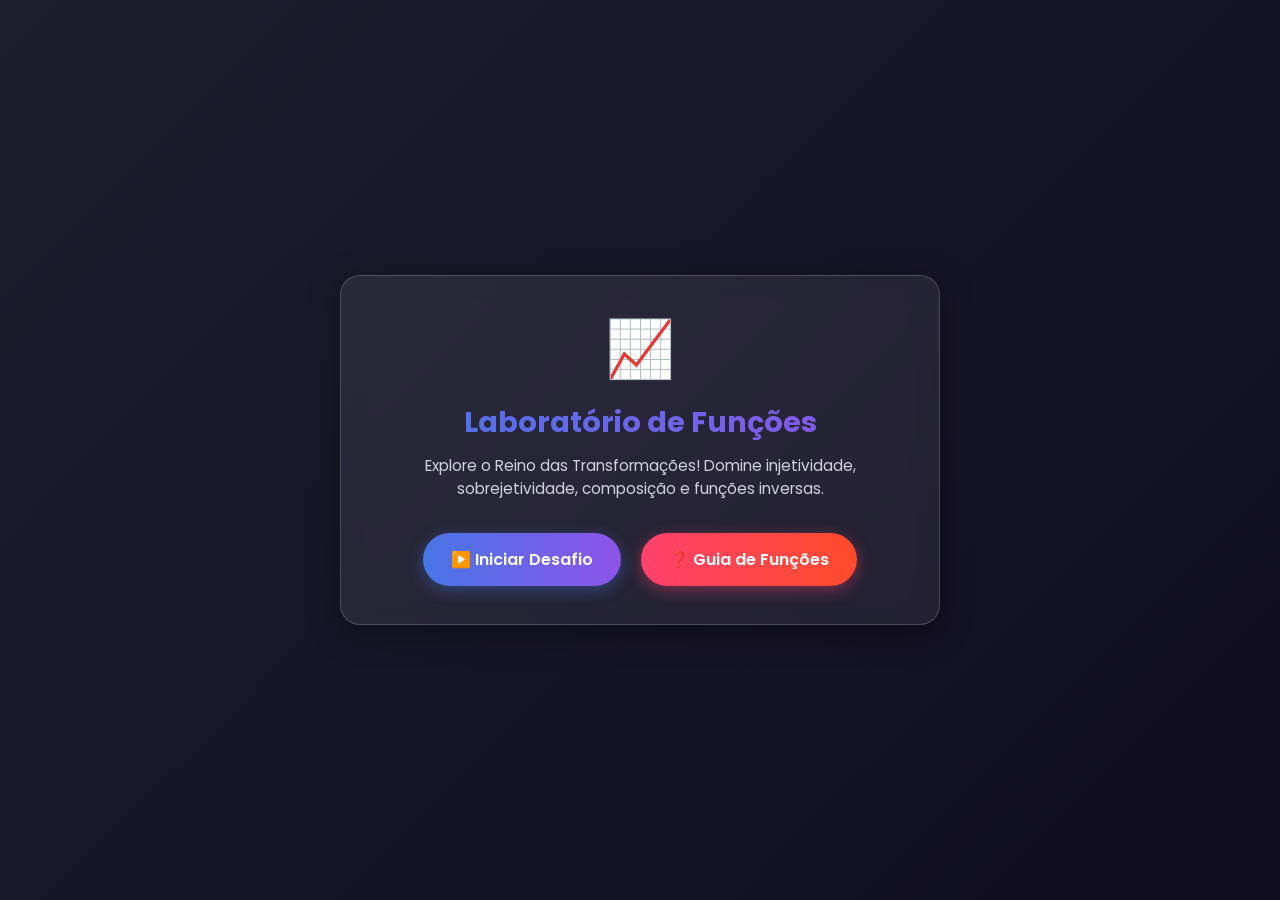
<file: index.html>
<!DOCTYPE html>
<html lang="pt-BR">
<head>
    <meta charset="UTF-8">
    <meta name="viewport" content="width=device-width, initial-scale=1.0">
    <title>Laboratório de Funções - Matemática para Computação</title>
    <link rel="stylesheet" href="style.css">
    <link href="https://fonts.googleapis.com/css2?family=Poppins:wght@400;600;700&display=swap" rel="stylesheet">
</head>
<body>
    <div class="main-card">
        <!-- Tela Inicial / Boas-Vindas -->
        <section id="screen-welcome" class="screen active">
            <div class="hero-header">
                <div class="icon-emoji">📈</div>
                <h1>Laboratório de Funções</h1>
            </div>
            <p class="subtitle">Explore o Reino das Transformações! Domine injetividade, sobrejetividade, composição e funções inversas.</p>
            <div class="button-group">
                <button id="btn-start" class="btn btn-primary" onclick="startGame()">▶️ Iniciar Desafio</button>
                <button id="btn-tutorial" class="btn btn-secondary" onclick="showTutorial()">❓ Guia de Funções</button>
            </div>
        </section>

        <!-- Modal de Tutorial / Guia de Funções -->
        <div id="modal-tutorial" class="modal hidden">
            <div class="modal-content">
                <h2>📊 Guia: Teoria de Funções</h2>
                <ul class="tutorial-list">
                    <li><strong>Injetora:</strong> Elementos distintos do domínio possuem imagens distintas.</li>
                    <li><strong>Sobrejetora:</strong> O conjunto imagem é igual ao contradomínio.</li>
                    <li><strong>Bijetora:</strong> Acumula as propriedades injetora e sobrejetora (admite inversa).</li>
                    <li><strong>Composição (f ∘ g):</strong> Aplicar uma função no resultado de outra: <code>f(g(x))</code>.</li>
                    <li><strong>Inversa (f⁻¹):</strong> Reverte o mapeamento original trocando domínio e imagem.</li>
                </ul>
                <button class="btn btn-secondary" onclick="closeTutorial()">Fechar Guia</button>
            </div>
        </div>

        <!-- Tela Principal do Jogo -->
        <section id="screen-game" class="screen">
            <div class="hud">
                <span id="question-tracker" class="badge">Questão 1 de 5</span>
                <span id="score-tracker" class="badge badge-score">Pontuação: 0</span>
            </div>

            <div class="quiz-box">
                <h3 id="question-title">Desafio #1</h3>
                <p id="question-text">Carregando enunciado...</p>
                
                <!-- Ícone Visual de Transformação -->
                <div class="venn-wrapper">
                    <div class="circle circle-a"><span>X</span></div>
                    <div class="circle circle-b"><span>Y</span></div>
                </div>

                <!-- Opções de Resposta (Embaralhadas) -->
                <div id="options-container" class="options-grid"></div>
            </div>
        </section>

        <!-- Modal de Feedback -->
        <div id="modal-feedback" class="modal hidden">
            <div class="modal-content text-center">
                <div id="feedback-icon" class="feedback-icon-large">🎉</div>
                <h2 id="feedback-title">Resultado</h2>
                <p id="feedback-message"></p>
                <div id="math-explanation" class="explanation-box"></div>
                <button id="btn-next" class="btn btn-primary" onclick="nextQuestion()">Próxima Questão ➔</button>
            </div>
        </div>

        <!-- Tela Final / Pontuação -->
        <section id="screen-end" class="screen">
            <div class="icon-emoji">🏆</div>
            <h2>Fim da Sessão!</h2>
            <p id="final-score-text" class="final-score"></p>
            <button class="btn btn-primary" onclick="restartGame()">🔄 Jogar Novamente</button>
        </section>
    </div>

    <script src="script.js"></script>
</body>
</html>
</file>
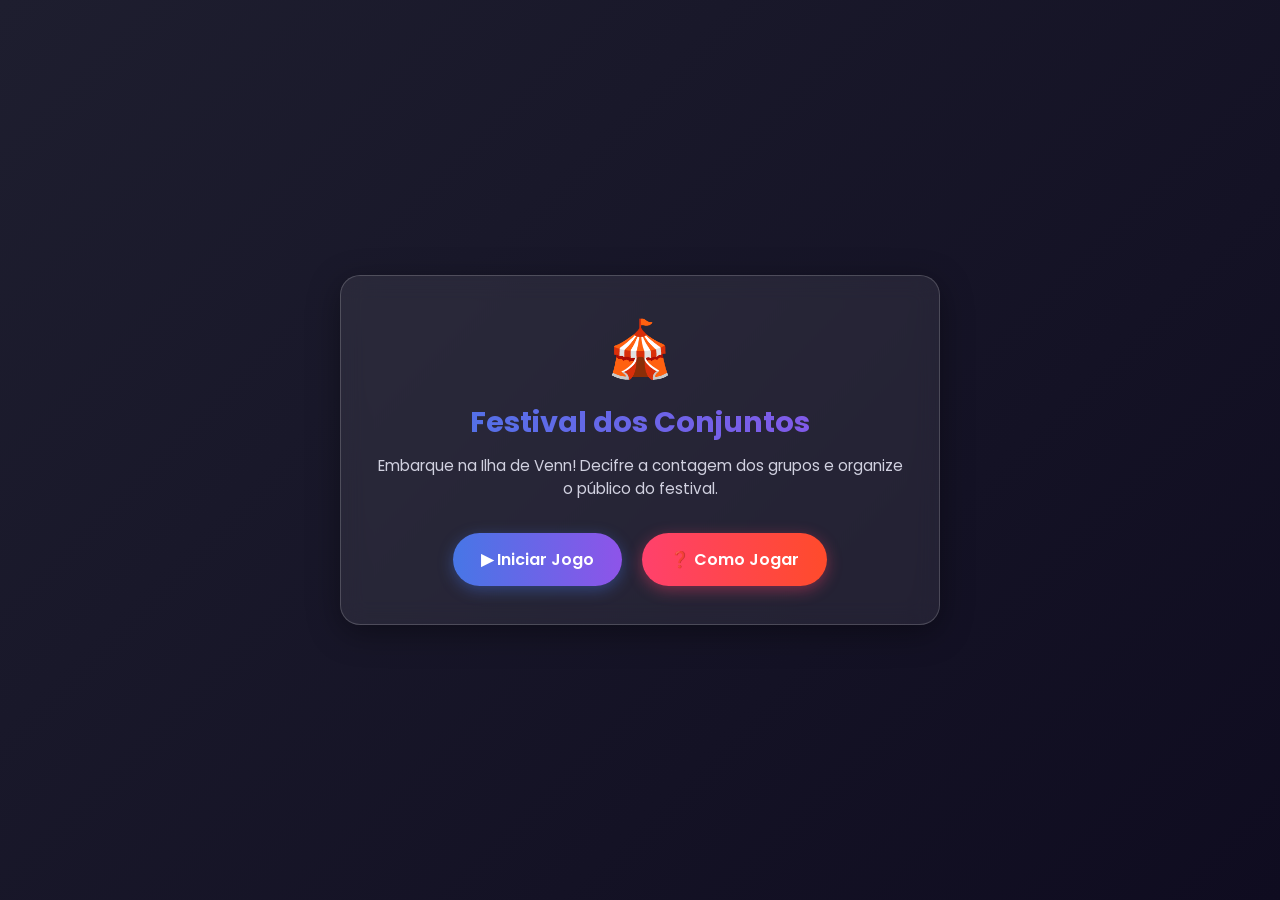
<file: index..html>
<!DOCTYPE html>
<html lang="pt-BR">
<head>
    <meta charset="UTF-8">
    <meta name="viewport" content="width=device-width, initial-scale=1.0">
    <title>Festival dos Conjuntos - Diagramas de Venn</title>
    <link rel="stylesheet" href="style.css">
    <link href="https://fonts.googleapis.com/css2?family=Poppins:wght@400;600;700&display=swap" rel="stylesheet">
</head>
<body>
    <div class="main-card">
        <!-- Tela Inicial / Boas-Vindas -->
        <section id="screen-welcome" class="screen active">
            <div class="hero-header">
                <div class="icon-emoji">🎪</div>
                <h1>Festival dos Conjuntos</h1>
            </div>
            <p class="subtitle">Embarque na Ilha de Venn! Decifre a contagem dos grupos e organize o público do festival.</p>
            <div class="button-group">
                <button id="btn-start" class="btn btn-primary" onclick="startGame()">▶ Iniciar Jogo</button>
                <button id="btn-tutorial" class="btn btn-secondary" onclick="showTutorial()">❓ Como Jogar</button>
            </div>
        </section>

        <!-- Modal de Tutorial com Diagrama CSS Nativo -->
        <div id="modal-tutorial" class="modal hidden">
            <div class="modal-content">
                <h2>📊 Tutorial: Diagrama de Venn</h2>
                <div class="tutorial-venn-preview">
                    <div class="mini-circle mini-a">A</div>
                    <div class="mini-intersection">A ∩ B</div>
                    <div class="mini-circle mini-b">B</div>
                </div>
                <ul class="tutorial-list">
                    <li><strong>Apenas A:</strong> Elementos exclusivos do grupo A.</li>
                    <li><strong>Apenas B:</strong> Elementos exclusivos do grupo B.</li>
                    <li><strong>Interseção (A ∩ B):</strong> Elementos em A E B ao mesmo tempo.</li>
                    <li><strong>União (A ∪ B):</strong> Total em A ou B: <code>n(A ∪ B) = n(A) + n(B) - n(A ∩ B)</code>.</li>
                </ul>
                <button class="btn btn-secondary" onclick="closeTutorial()">Fechar Tutorial</button>
            </div>
        </div>

        <!-- Tela Principal do Jogo -->
        <section id="screen-game" class="screen">
            <div class="hud">
                <span id="question-tracker" class="badge">Questão 1 de 5</span>
                <span id="score-tracker" class="badge badge-score">Pontuação: 0</span>
            </div>

            <div class="quiz-box">
                <h3 id="question-title">Desafio #1</h3>
                <p id="question-text">Carregando enunciado...</p>
                
                <!-- Diagrama de Venn Visual -->
                <div class="venn-wrapper">
                    <div class="circle circle-a"><span>A</span></div>
                    <div class="circle circle-b"><span>B</span></div>
                </div>

                <!-- Opções de Resposta (Embaralhadas) -->
                <div id="options-container" class="options-grid"></div>
            </div>
        </section>

        <!-- Modal de Feedback -->
        <div id="modal-feedback" class="modal hidden">
            <div class="modal-content text-center">
                <div id="feedback-icon" class="feedback-icon-large">🎉</div>
                <h2 id="feedback-title">Resultado</h2>
                <p id="feedback-message"></p>
                <div id="math-explanation" class="explanation-box"></div>
                <button id="btn-next" class="btn btn-primary" onclick="nextQuestion()">Próxima Questão ➔</button>
            </div>
        </div>

        <!-- Tela Final / Pontuação -->
        <section id="screen-end" class="screen">
            <div class="icon-emoji">🏆</div>
            <h2>Fim da Sessão!</h2>
            <p id="final-score-text" class="final-score"></p>
            <button class="btn btn-primary" onclick="restartGame()">🔄 Jogar Novamente</button>
        </section>
    </div>

    <script src="script.js"></script>
</body>
</html>
</file>
<file: style.css>
* {
    box-sizing: border-box;
    margin: 0;
    padding: 0;
    font-family: 'Poppins', sans-serif;
}

body {
    background: linear-gradient(135deg, #1e1e2f 0%, #0f0c20 100%);
    color: #ffffff;
    display: flex;
    justify-content: center;
    align-items: center;
    min-height: 100vh;
    padding: 20px;
}

.main-card {
    background: rgba(255, 255, 255, 0.07);
    backdrop-filter: blur(12px);
    border: 1px solid rgba(255, 255, 255, 0.18);
    padding: 30px;
    border-radius: 20px;
    box-shadow: 0 8px 32px 0 rgba(0, 0, 0, 0.37);
    width: 100%;
    max-width: 600px;
    text-align: center;
}

.screen { display: none; }
.screen.active { display: block; }
.hidden { display: none !important; }

.icon-emoji {
    font-size: 3.5rem;
    margin-bottom: 10px;
    animation: bounce 1.5s infinite;
}

@keyframes bounce {
    0%, 100% { transform: translateY(0); }
    50% { transform: translateY(-8px); }
}

h1 {
    font-size: 1.8rem;
    margin-bottom: 10px;
    background: linear-gradient(90deg, #4776e6, #8e54e9);
    -webkit-background-clip: text;
    background-clip: text;
    -webkit-text-fill-color: transparent;
}

.subtitle {
    font-size: 0.95rem;
    color: #d1d1e0;
    margin-bottom: 25px;
}

.btn {
    border: none;
    padding: 14px 28px;
    font-size: 1rem;
    font-weight: 600;
    border-radius: 30px;
    cursor: pointer;
    margin: 8px;
    transition: transform 0.2s, box-shadow 0.2s;
}

.btn-primary {
    background: linear-gradient(90deg, #4776e6 0%, #8e54e9 100%);
    color: white;
    box-shadow: 0 4px 15px rgba(71, 118, 230, 0.4);
}

.btn-secondary {
    background: linear-gradient(90deg, #ff416c 0%, #ff4b2b 100%);
    color: white;
    box-shadow: 0 4px 15px rgba(255, 65, 108, 0.4);
}

.btn:hover {
    transform: translateY(-2px);
}

.hud {
    display: flex;
    justify-content: space-between;
    margin-bottom: 20px;
}

.badge {
    background: rgba(255, 255, 255, 0.15);
    padding: 6px 14px;
    border-radius: 20px;
    font-size: 0.85rem;
}

.badge-score {
    background: rgba(46, 204, 113, 0.2);
    color: #2ecc71;
    border: 1px solid #2ecc71;
}

.quiz-box {
    background: rgba(0, 0, 0, 0.2);
    padding: 20px;
    border-radius: 15px;
}

.options-grid {
    display: grid;
    grid-template-columns: 1fr 1fr;
    gap: 12px;
    margin-top: 20px;
}

.options-grid button {
    background: rgba(255, 255, 255, 0.1);
    color: white;
    border: 1px solid rgba(255, 255, 255, 0.2);
    padding: 15px;
    border-radius: 12px;
    font-size: 1.1rem;
    font-weight: 600;
    cursor: pointer;
    transition: all 0.2s;
}

.options-grid button:hover {
    background: rgba(255, 255, 255, 0.25);
    border-color: #4776e6;
}

.venn-wrapper {
    position: relative;
    height: 100px;
    margin: 15px auto;
    width: 200px;
    display: flex;
    justify-content: center;
    align-items: center;
}

.circle {
    position: absolute;
    width: 80px;
    height: 80px;
    border-radius: 50%;
    display: flex;
    align-items: center;
    justify-content: center;
    font-weight: bold;
}

.circle-a { background: rgba(71, 118, 230, 0.6); left: 30px; }
.circle-b { background: rgba(255, 65, 108, 0.6); right: 30px; }

.tutorial-list {
    font-size: 0.9rem;
    padding-left: 20px;
    margin-bottom: 15px;
    text-align: left;
    color: #d1d1e0;
}
.tutorial-list li { margin-bottom: 8px; }

.modal {
    position: fixed;
    top: 0; left: 0; width: 100%; height: 100%;
    background: rgba(0, 0, 0, 0.8);
    display: flex; justify-content: center; align-items: center;
    z-index: 10;
}

.modal-content {
    background: #1e1e2f;
    border: 1px solid rgba(255, 255, 255, 0.2);
    padding: 25px;
    border-radius: 20px;
    max-width: 480px;
    width: 90%;
    text-align: left;
}

.text-center { text-align: center; }

.feedback-icon-large {
    font-size: 3.5rem;
    margin-bottom: 10px;
}

.explanation-box {
    background: rgba(255, 255, 255, 0.05);
    border-left: 4px solid #4776e6;
    padding: 12px;
    margin: 15px 0;
    font-size: 0.85rem;
    color: #d1d1e0;
    text-align: left;
}

.final-score {
    font-size: 1.2rem;
    margin: 20px 0;
    color: #2ecc71;
}
</file>
